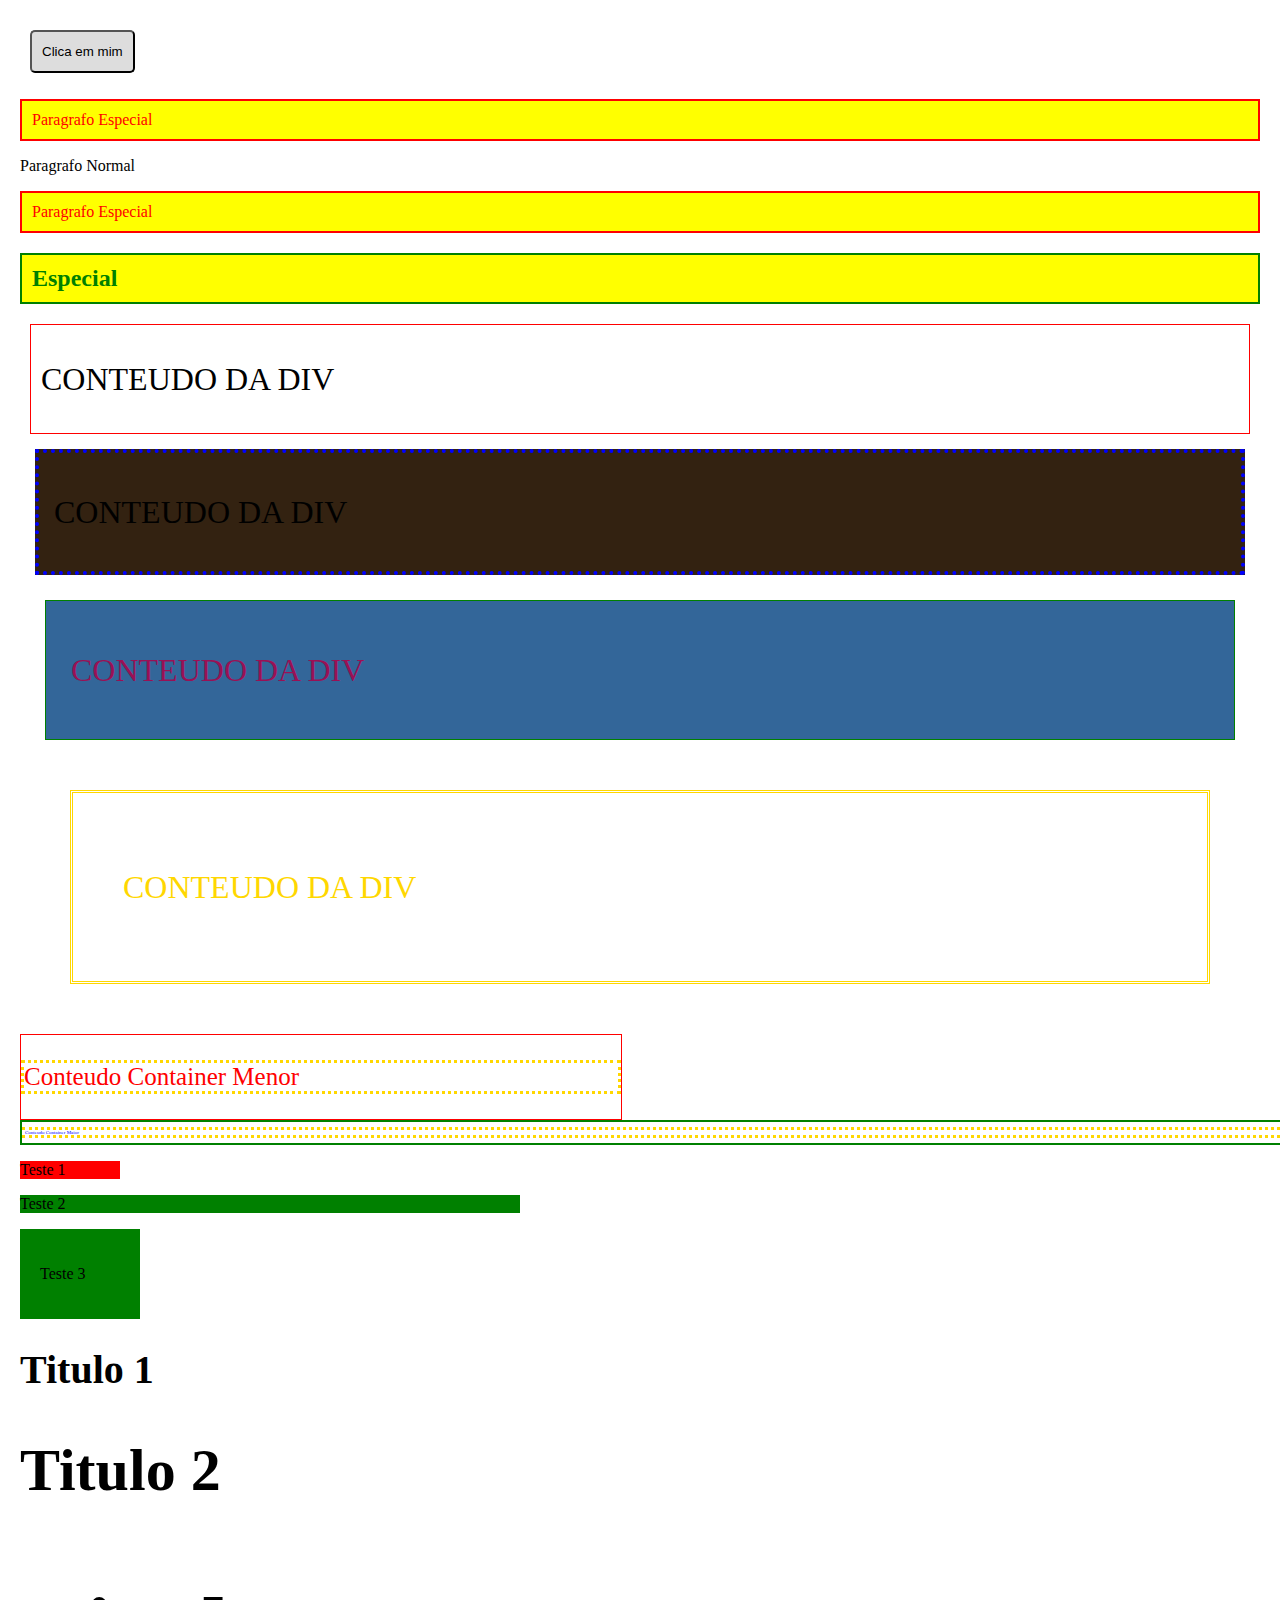
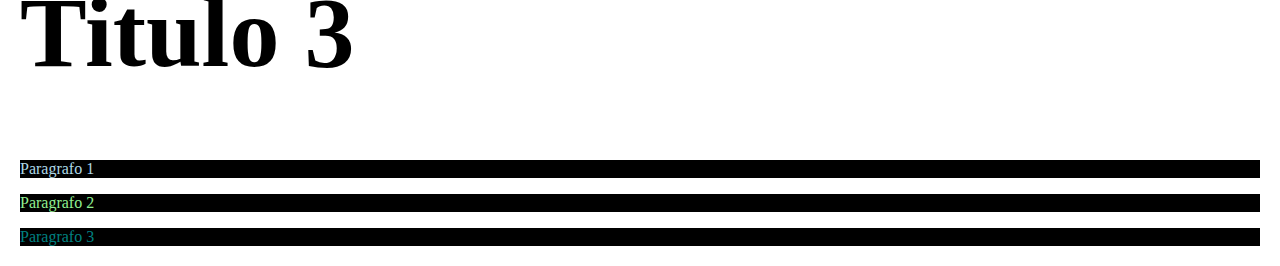
<file: funcionalidades/index.html>
<!DOCTYPE html>
<html lang="en">
<head>
    <meta charset="UTF-8">
    <meta name="viewport" content="width=device-width, initial-scale=1.0">
    <title>Funcionalidades</title>
    <link rel="stylesheet" href="css/style.css">
</head>
<body>
    <button class="btn">Clica em mim</button>
    <p class="p-esp">Paragrafo Especial</p>
    <p>Paragrafo Normal</p>
    <p class="p-esp">Paragrafo Especial</p>
    <h2>Especial</h2>
    <div class="esp-menor">
        <p>Conteudo da DIV</p>
    </div>
    <div class="esp-medio">
        <p>Conteudo da DIV</p>
    </div>
    <div class="esp-maior">
        <p>Conteudo da DIV</p>
    </div>
    <div class="esp-maior-ainda">
        <p>Conteudo da DIV</p>
    </div>

    <div class="container-menor">
        <p class="fonte-grande">Conteudo Container Menor</p>
    </div>

    <div class="container-maior">
        <p class="fonte-pequena">Conteudo Container Maior</p>
    </div>

    <div class="teste-1">
        <p>Teste 1</p>
    </div>

    <div class="teste-2">
        <p>Teste 2</p>
    </div>

    <div class="teste-3">
        <p>Teste 3</p>
    </div>

    <h1 class="title-40px">Titulo 1</h1>
    <h1 class="title-60px">Titulo 2</h1>
    <h1 class="title-100px">Titulo 3</h1>

    <p class="p-1">Paragrafo 1</p>
    <p class="p-2">Paragrafo 2</p>
    <p class="p-3">Paragrafo 3</p>
</body>
</html>
</file>
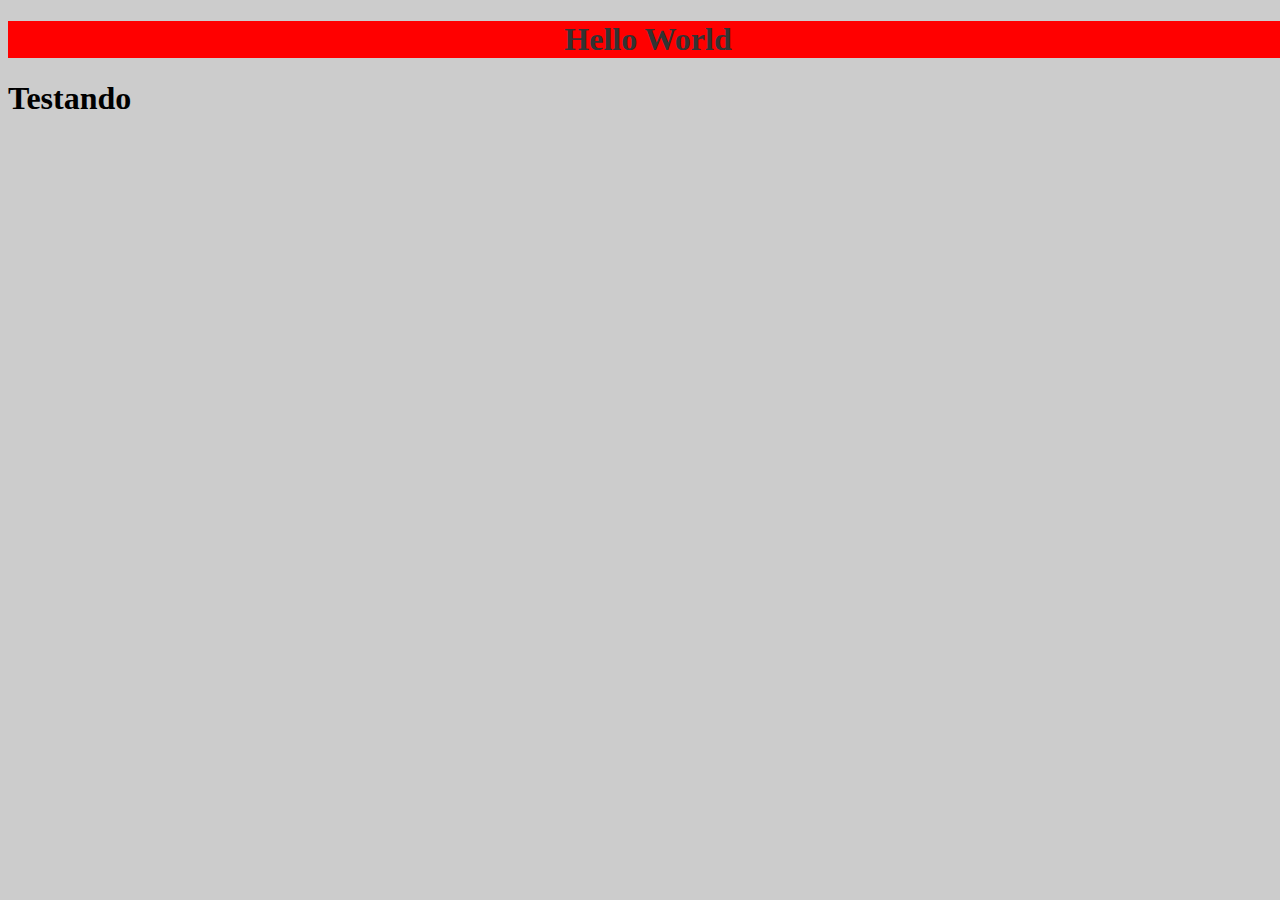
<file: primeiro-projeto/index.html>
<!DOCTYPE html>
<html lang="en">
<head>
    <meta charset="UTF-8">
    <meta name="viewport" content="width=device-width, initial-scale=1.0">
    <title>Intro SASS</title>
    <link rel="stylesheet" href="css/style.css">
</head>
<body>
    <div class="container">
        <h1>Hello World</h1>
    </div>
    <h1>Testando</h1>
</body>
</html>
</file>
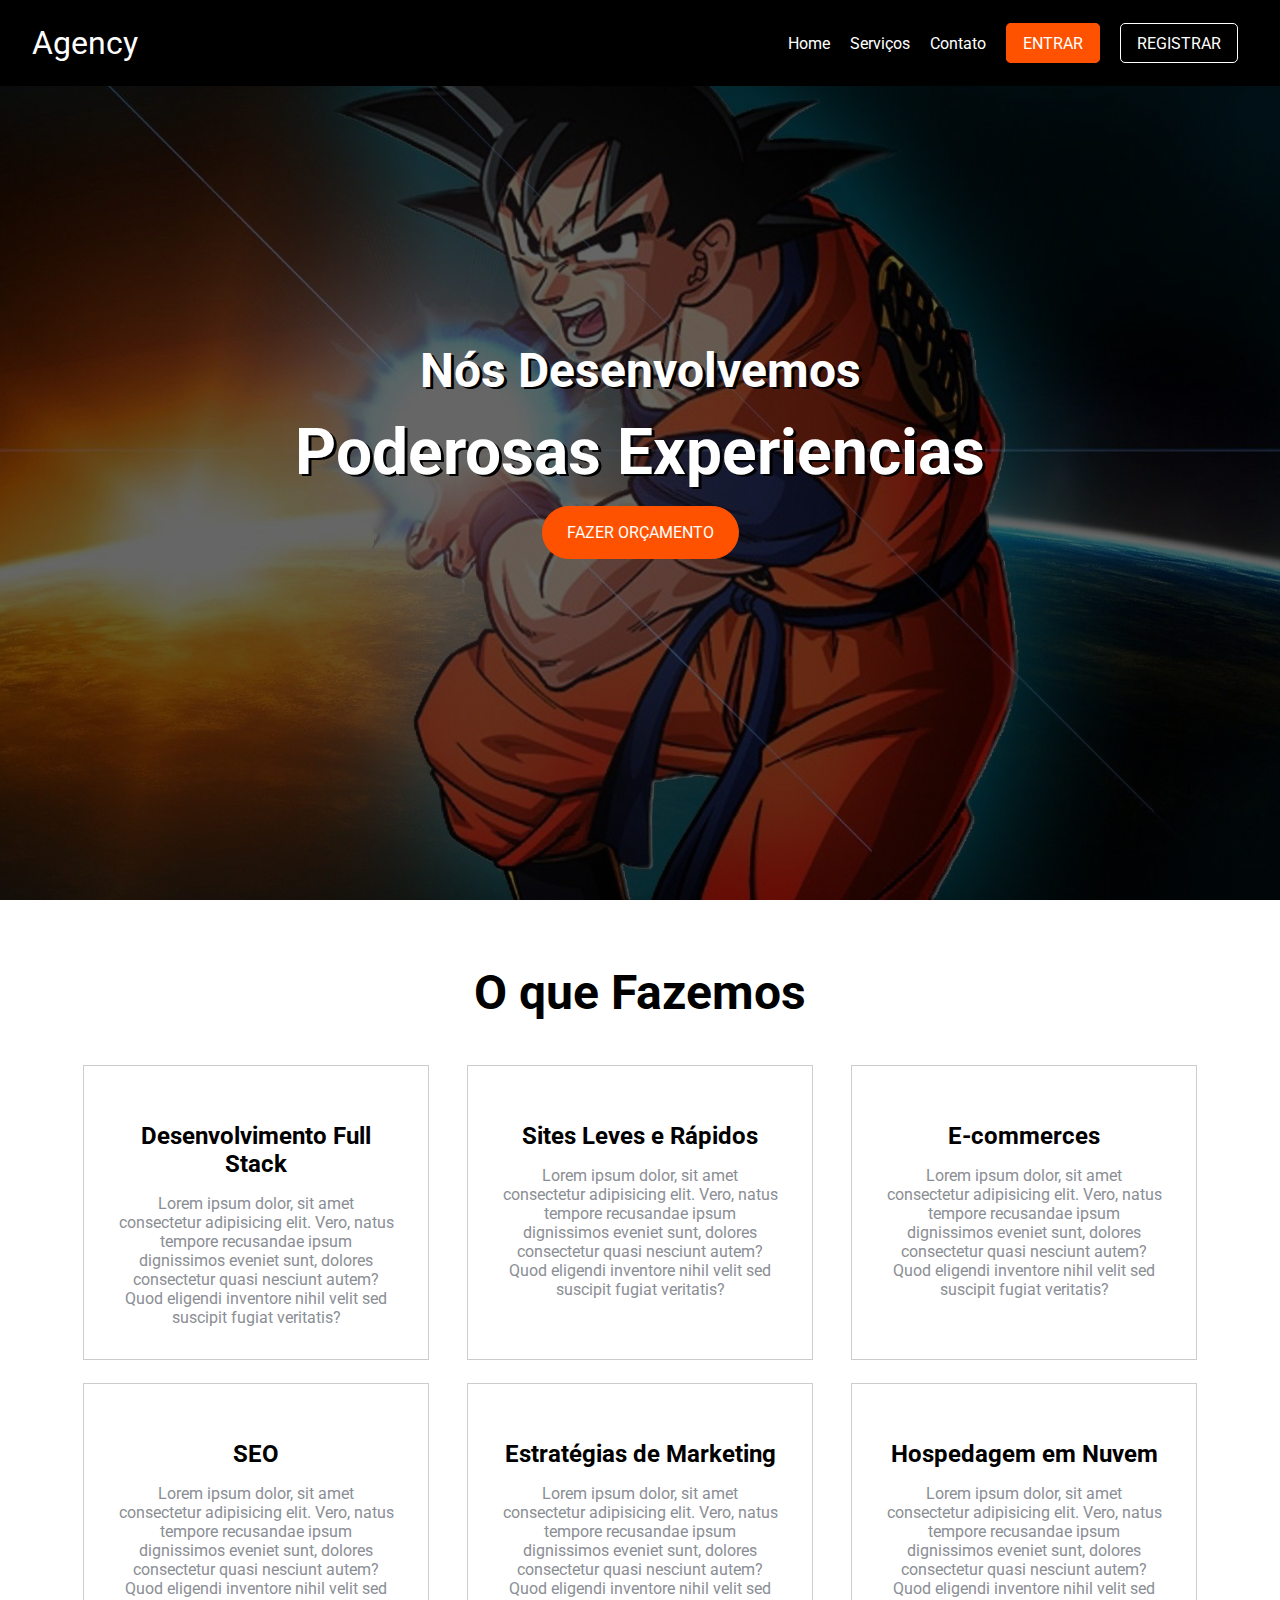
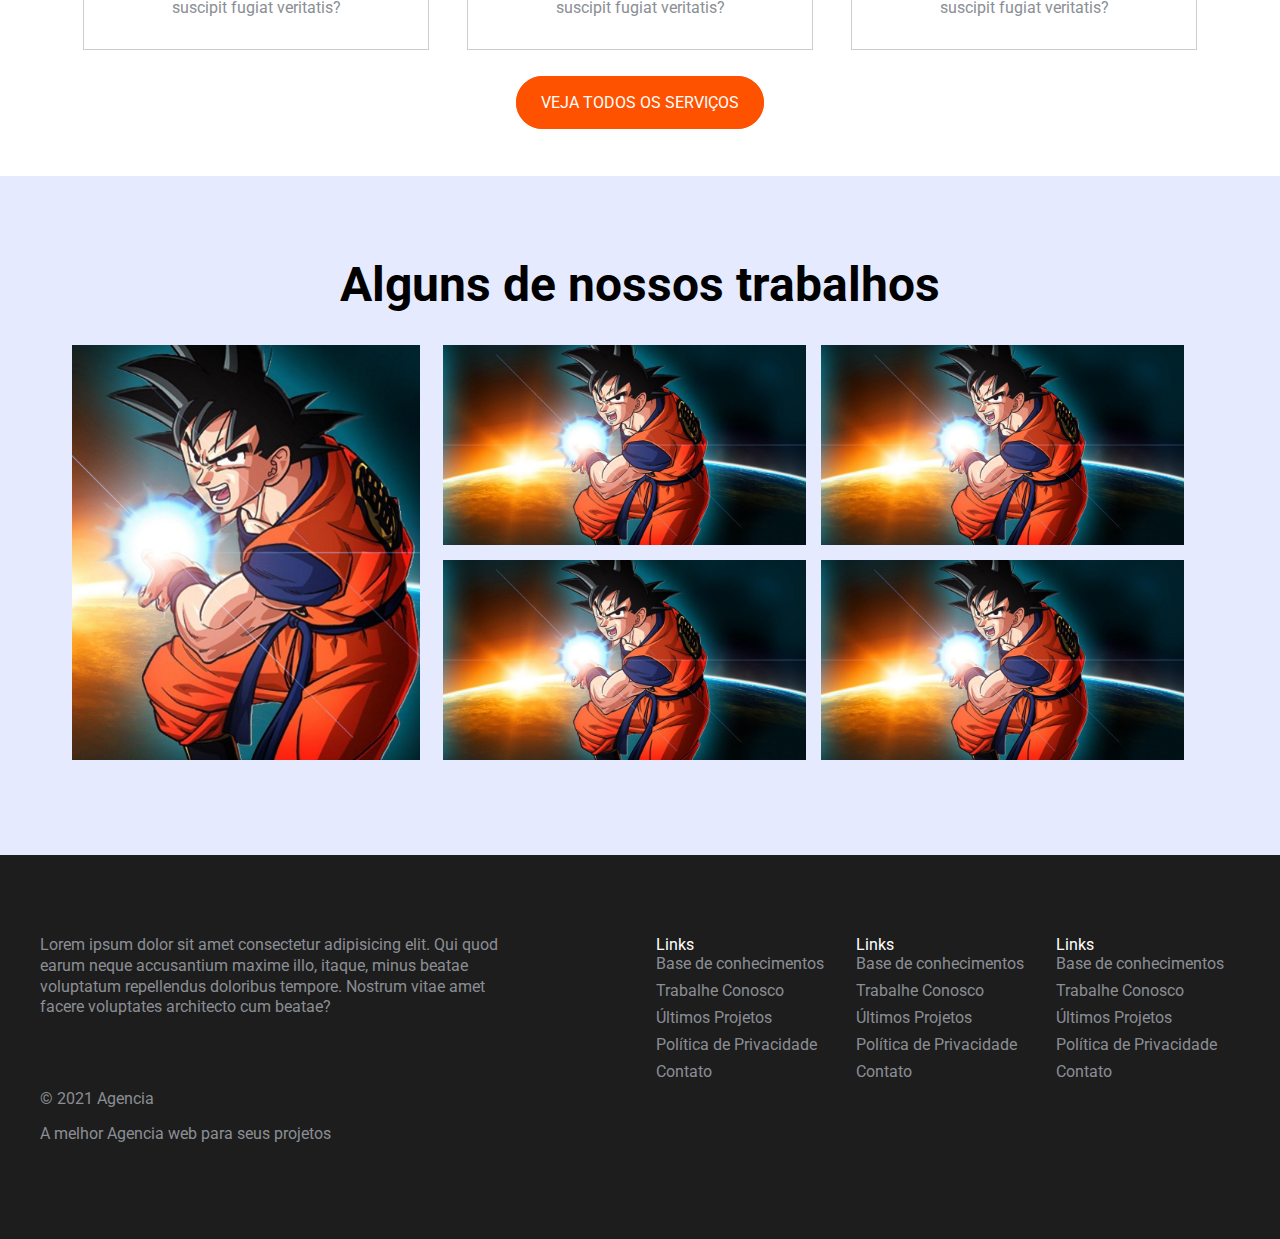
<file: project01/index.html>
<!DOCTYPE html>
<html lang="en">
<head>
    <meta charset="UTF-8">
    <meta name="viewport" content="width=device-width, initial-scale=1.0">
    <title>Agency</title>
    <!--Google Fonts-->
    <link rel="preconnect" href="https://fonts.gstatic.com">
    <link href="https://fonts.googleapis.com/css2?family=Roboto:ital,wght@0,300;0,700;0,900;1,300;1,900&display=swap" rel="stylesheet">
    <!--Font Awesome-->
    <link rel="stylesheet" href="https://cdnjs.cloudflare.com/ajax/libs/font-awesome/5.15.2/css/all.min.css" integrity="sha512-HK5fgLBL+xu6dm/Ii3z4xhlSUyZgTT9tuc/hSrtw6uzJOvgRr2a9jyxxT1ely+B+xFAmJKVSTbpM/CuL7qxO8w==" crossorigin="anonymous" />
    <!--CSS DO PROJETO-->
    <link rel="stylesheet" href="css/style.css">
</head>
<body>
    <!--CABEÇALHO-->
    <header id="main-banner">
        <div class="nav-container">
            <a href="#" class="brand">
                <i class="fas fa-brain"></i> Agency
            </a>        
            <nav>
                <ul class="nav-container-navbar">
                    <li>
                        <a href="#">Home</a>
                    </li>
                    <li>
                        <a href="#">Serviços</a>
                    </li>
                    <li>
                        <a href="#">Contato</a>
                    </li>
                    <li>
                        <a href="#" class="btn btn-primary">Entrar</a>
                    </li>
                    <li>
                        <a href="#" class="btn">Registrar</a>
                    </li>
                </ul>
            </nav>
            <i class="fas fa-bars"></i>
        </div>   
        <div class="title-container">
            <h2>Nós Desenvolvemos</h2>
            <h1>Poderosas Experiencias</h1>
            <a href="#" class="btn btn-primary btn-rounded">Fazer Orçamento</a>
        </div>     
    </header>
    <!--SERVIÇOS-->
    <main class="services-container">
        <h2>O que Fazemos</h2>
        <div class="services-card-container">
            <div class="services-card">
                <i class="fab fa-buffer"></i>
                <h3>Desenvolvimento Full Stack</h3>
                <p>Lorem ipsum dolor, sit amet consectetur adipisicing elit. Vero, natus tempore recusandae ipsum dignissimos eveniet sunt, dolores consectetur quasi nesciunt autem? Quod eligendi inventore nihil velit sed suscipit fugiat veritatis?</p>
            </div>
            <div class="services-card">
                <i class="fas fa-bolt"></i>
                <h3>Sites Leves e Rápidos</h3>
                <p>Lorem ipsum dolor, sit amet consectetur adipisicing elit. Vero, natus tempore recusandae ipsum dignissimos eveniet sunt, dolores consectetur quasi nesciunt autem? Quod eligendi inventore nihil velit sed suscipit fugiat veritatis?</p>
            </div>
            <div class="services-card">
                <i class="fas fa-cart-plus"></i>
                <h3>E-commerces</h3>
                <p>Lorem ipsum dolor, sit amet consectetur adipisicing elit. Vero, natus tempore recusandae ipsum dignissimos eveniet sunt, dolores consectetur quasi nesciunt autem? Quod eligendi inventore nihil velit sed suscipit fugiat veritatis?</p>
            </div>
            <div class="services-card">
                <i class="fas fa-chart-line"></i>
                <h3>SEO</h3>
                <p>Lorem ipsum dolor, sit amet consectetur adipisicing elit. Vero, natus tempore recusandae ipsum dignissimos eveniet sunt, dolores consectetur quasi nesciunt autem? Quod eligendi inventore nihil velit sed suscipit fugiat veritatis?</p>
            </div>
            <div class="services-card">
                <i class="fas fa-chess-pawn"></i>
                <h3>Estratégias de Marketing</h3>
                <p>Lorem ipsum dolor, sit amet consectetur adipisicing elit. Vero, natus tempore recusandae ipsum dignissimos eveniet sunt, dolores consectetur quasi nesciunt autem? Quod eligendi inventore nihil velit sed suscipit fugiat veritatis?</p>
            </div>
            <div class="services-card">
                <i class="fas fa-cloud"></i>
                <h3>Hospedagem em Nuvem</h3>
                <p>Lorem ipsum dolor, sit amet consectetur adipisicing elit. Vero, natus tempore recusandae ipsum dignissimos eveniet sunt, dolores consectetur quasi nesciunt autem? Quod eligendi inventore nihil velit sed suscipit fugiat veritatis?</p>
            </div>
        </div>       
        <a href="#" class="btn btn-primary btn-rounded">Veja todos os Serviços</a>
    </main>
    <!--PORTFOLIO-->
    <section class="jobs-container">
        <h2>Alguns de nossos trabalhos</h2>
        <div class="jobs-list">
            <div class="first-job" id="job1">
                <div class="job-card-cover">
                    <p class="job-card-title">Projeto 1</p>
                    <p class="job-card-description">Lorem ipsum, dolor sit amet consectetur adipisicing elit. Velit magnam repudiandae maiores asperiores perspiciatis inventore nesciunt temporibus est fugiat quasi officiis, ut, adipisci facilis fuga quam perferendis ratione, dignissimos similique?</p>
                </div>
            </div>
            <div class="other-jobs-container">
                <div class="job-card" id="job2">
                    <div class="job-card-cover">
                        <p class="job-card-title">Projeto 2</p>
                        <p class="job-card-description">Lorem ipsum, dolor sit amet consectetur adipisicing elit. Velit magnam repudiandae maiores asperiores perspiciatis inventore nesciunt temporibus est fugiat quasi officiis, ut, adipisci facilis fuga quam perferendis ratione, dignissimos similique?</p>
                    </div>
                </div>
                <div class="job-card" id="job3">
                    <div class="job-card-cover">
                        <p class="job-card-title">Projeto 3</p>
                        <p class="job-card-description">Lorem ipsum, dolor sit amet consectetur adipisicing elit. Velit magnam repudiandae maiores asperiores perspiciatis inventore nesciunt temporibus est fugiat quasi officiis, ut, adipisci facilis fuga quam perferendis ratione, dignissimos similique?</p>
                    </div>
                </div>
                <div class="job-card" id="job4">
                    <div class="job-card-cover">
                        <p class="job-card-title">Projeto 4</p>
                        <p class="job-card-description">Lorem ipsum, dolor sit amet consectetur adipisicing elit. Velit magnam repudiandae maiores asperiores perspiciatis inventore nesciunt temporibus est fugiat quasi officiis, ut, adipisci facilis fuga quam perferendis ratione, dignissimos similique?</p>
                    </div>
                </div>
                <div class="job-card" id="job5">
                    <div class="job-card-cover">
                        <p class="job-card-title">Projeto 5</p>
                        <p class="job-card-description">Lorem ipsum, dolor sit amet consectetur adipisicing elit. Velit magnam repudiandae maiores asperiores perspiciatis inventore nesciunt temporibus est fugiat quasi officiis, ut, adipisci facilis fuga quam perferendis ratione, dignissimos similique?</p>
                    </div>
                </div>
            </div>
        </div>
    </section>
    <!--FOOTER-->
    <footer>
        <div class="footer-container">
            <div class="footer-desc-container">
                <h3 class="footer-title"></h3>
                <p>Lorem ipsum dolor sit amet consectetur adipisicing elit. Qui quod earum neque accusantium maxime illo, itaque, minus beatae voluptatum repellendus doloribus tempore. Nostrum vitae amet facere voluptates architecto cum beatae?</p>
            </div>
            <div class="footer-links-container">
                <div class="footer-links-container-list">
                    <p class="footer-title">Links</p>
                    <ul>
                        <li>
                            <a href="#">Base de conhecimentos</a>
                        </li>
                        <li>
                            <a href="#">Trabalhe Conosco</a>
                        </li>
                        <li>
                            <a href="#">Últimos Projetos</a>
                        </li>
                        <li>
                            <a href="#">Política de Privacidade</a>
                        </li>
                        <li>
                            <a href="#">Contato</a>
                        </li>
                    </ul>
                </div>
                <div class="footer-links-container-list">
                    <p class="footer-title">Links</p>
                    <ul>
                        <li>
                            <a href="#">Base de conhecimentos</a>
                        </li>
                        <li>
                            <a href="#">Trabalhe Conosco</a>
                        </li>
                        <li>
                            <a href="#">Últimos Projetos</a>
                        </li>
                        <li>
                            <a href="#">Política de Privacidade</a>
                        </li>
                        <li>
                            <a href="#">Contato</a>
                        </li>
                    </ul>
                </div>
                <div class="footer-links-container-list">
                    <p class="footer-title">Links</p>
                    <ul>
                        <li>
                            <a href="#">Base de conhecimentos</a>
                        </li>
                        <li>
                            <a href="#">Trabalhe Conosco</a>
                        </li>
                        <li>
                            <a href="#">Últimos Projetos</a>
                        </li>
                        <li>
                            <a href="#">Política de Privacidade</a>
                        </li>
                        <li>
                            <a href="#">Contato</a>
                        </li>
                    </ul>
                </div>
            </div>
            <div class="footer-copy-right-container">
                <p>&copy; 2021 Agencia</p>
                <p>A melhor Agencia web para seus projetos</p>
            </div>
        </div>
    </footer>
</body>
</html>
</file>
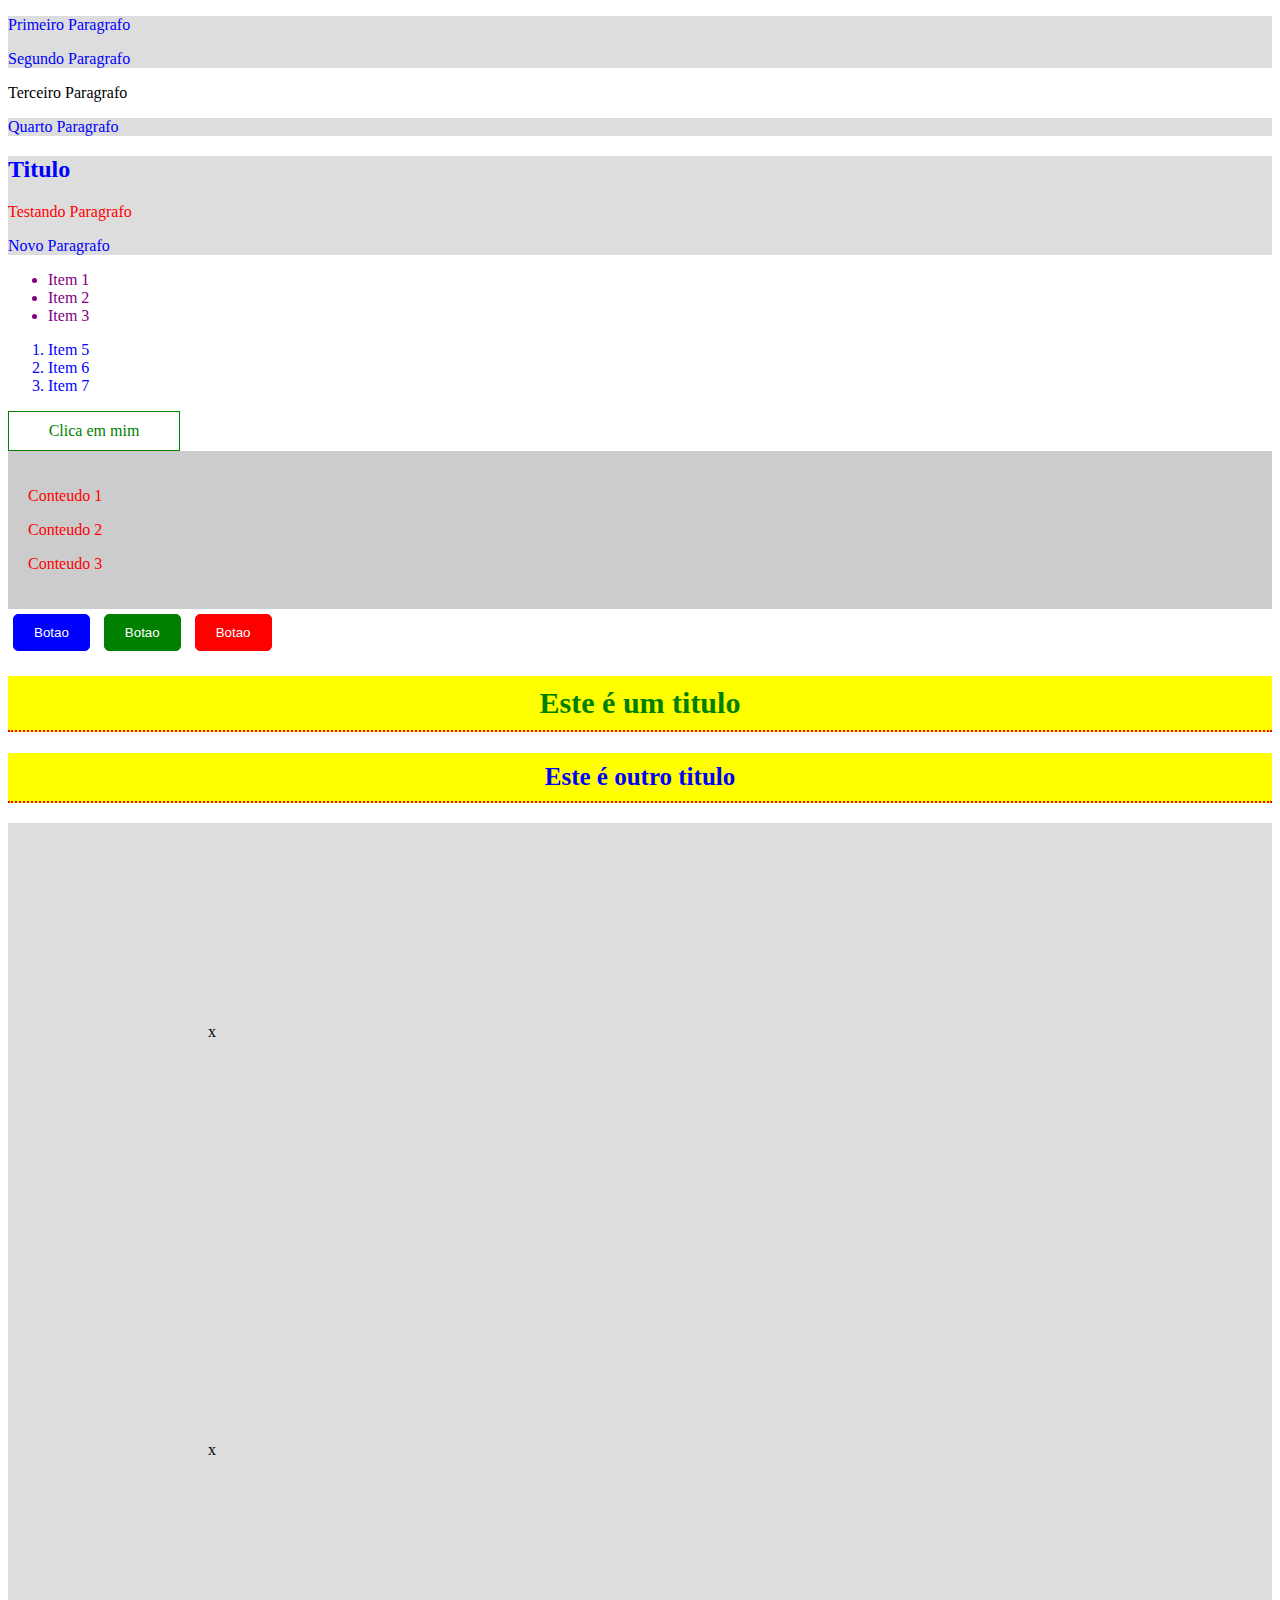
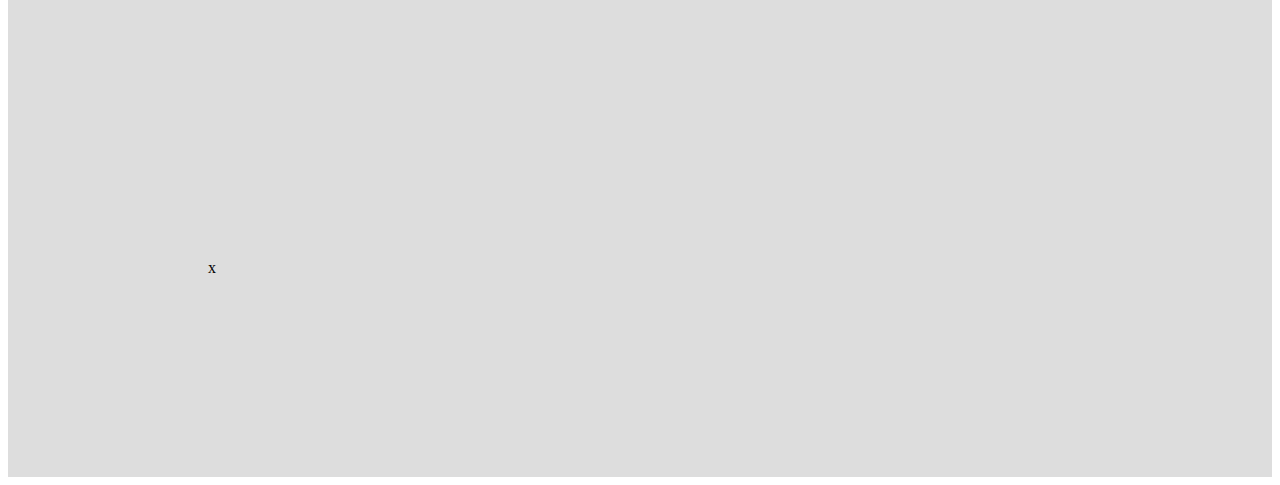
<file: regras-estilo/index.html>
<!DOCTYPE html>
<html lang="en">
<head>
    <meta charset="UTF-8">
    <meta name="viewport" content="width=device-width, initial-scale=1.0">
    <title>REGRAS ESTILO</title>
    <link rel="stylesheet" href="css/style.css">
</head>
<body>
    <div>
        <p>Primeiro Paragrafo</p>
        <p>Segundo Paragrafo</p>
    </div>
    <p>Terceiro Paragrafo</p>
    <div>
        <p>Quarto Paragrafo</p>
    </div>
    <main>
        <h2>Titulo</h2>
        <p class="p-vermelho">Testando Paragrafo</p>
        <p>Novo Paragrafo</p>
    </main>
    <ul>
        <li>Item 1</li>
        <li>Item 2</li>
        <li>Item 3</li>
    </ul>
    <ol>
        <li>Item 5</li>
        <li>Item 6</li>
        <li>Item 7</li>
    </ol>
    <a href="#">Clica em mim</a>
    <div class="container">
        <p class="container-content">Conteudo 1</p>
        <p class="container-content">Conteudo 2</p>
        <p class="container-content">Conteudo 3</p>
    </div>

    <button class="btn">Botao</button>
    <button class="btn btn-success">Botao</button>
    <button class="btn btn-danger">Botao</button>
    <h1 class="title">Este é um titulo</h1>
    <h2 class="subtitle">Este é outro titulo</h2>
    <div class="spacing">x</div>
    <div class="spacing">x</div>
    <div class="spacing">x</div>
</body>
</html>
</file>
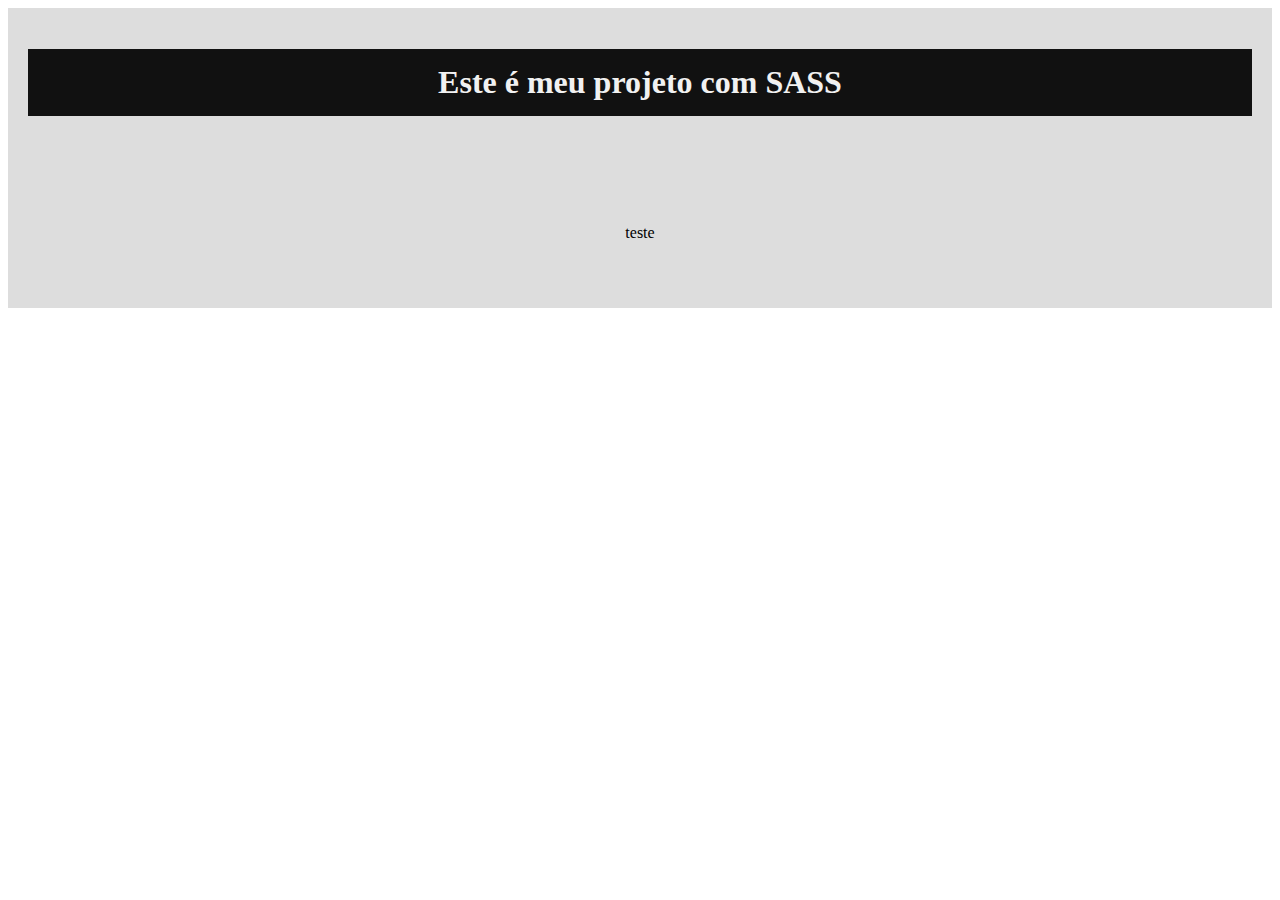
<file: sass-sintaxe/index.html>
<!DOCTYPE html>
<html lang="en">
<head>
    <meta charset="UTF-8">
    <meta name="viewport" content="width=device-width, initial-scale=1.0">
    <title>SINTAXE SASS</title>
    <link rel="stylesheet" href="css/style.min.css">
</head>
<body>
    <div class="container">
        <h1 id="titulo">Este é meu projeto com SASS</h1>
    </div>
    <div class="container-bottom">
        <p>teste</p>
    </div>
</body>
</html>
</file>
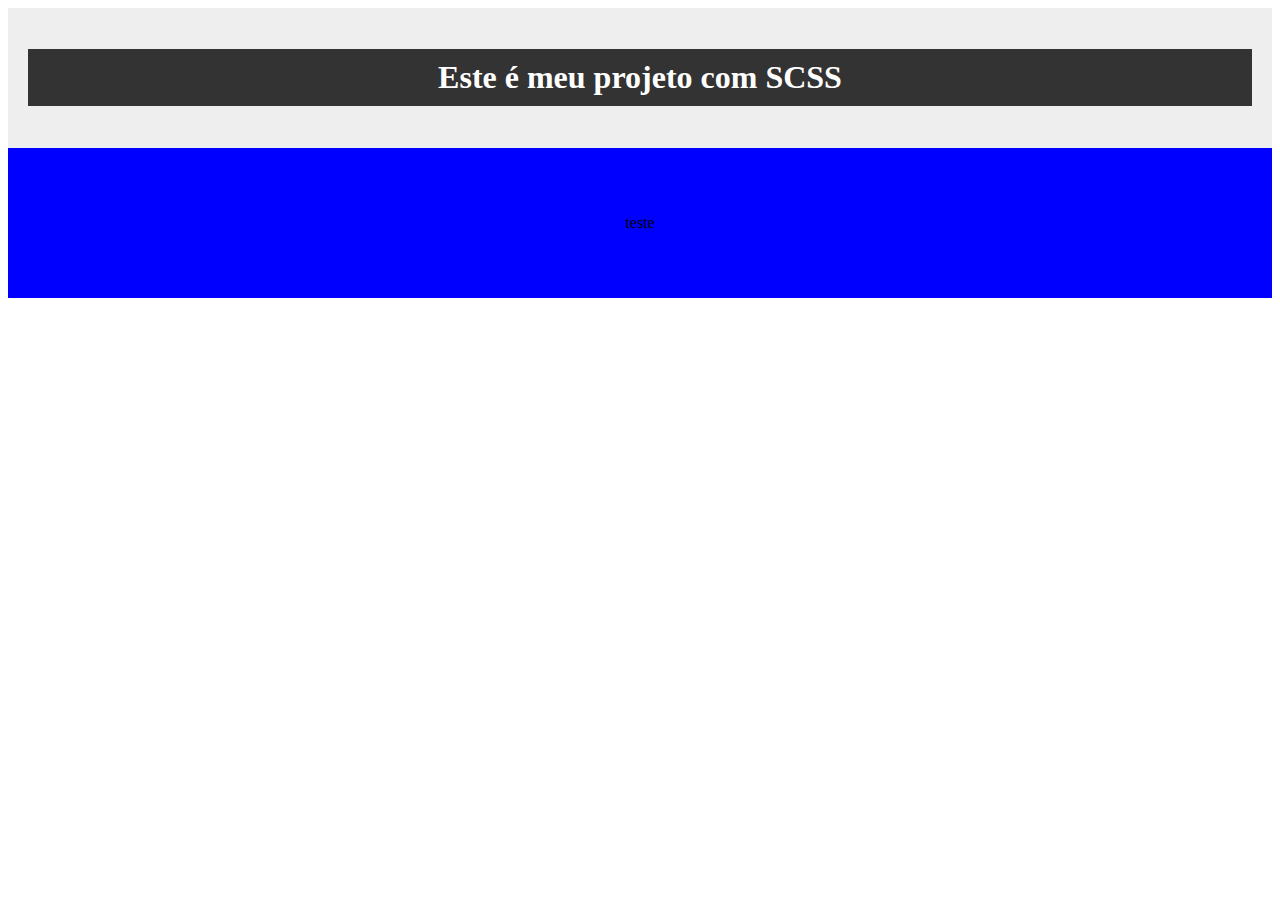
<file: scss-sintaxe/index.html>
<!DOCTYPE html>
<html lang="en">
<head>
    <meta charset="UTF-8">
    <meta name="viewport" content="width=device-width, initial-scale=1.0">
    <title>SINTAXE SCSS</title>
    <link rel="stylesheet" href="css/style.css">
</head>
<body>
    <div class="container">
        <h1 id="titulo">Este é meu projeto com SCSS</h1>
    </div>
    <div class="container-bottom">
        <p>teste</p>
    </div>
</body>
</html>
</file>
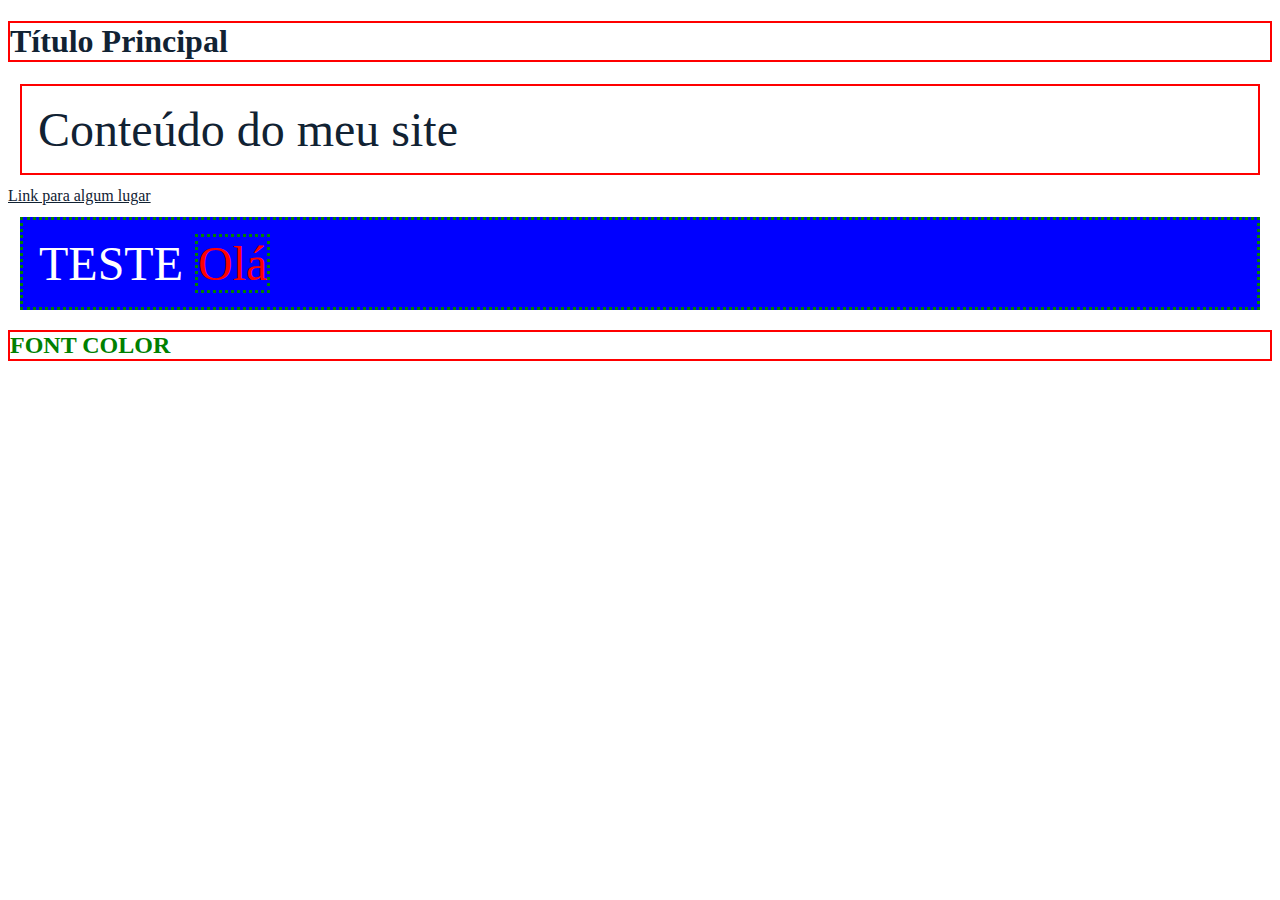
<file: variaveis/index.html>
<!DOCTYPE html>
<html lang="en">
<head>
    <meta charset="UTF-8">
    <meta name="viewport" content="width=device-width, initial-scale=1.0">
    <title>Variaveis</title>
    <link rel="stylesheet" href="css/style.css">
</head>
<body>
    <h1>Título Principal</h1>
    <p>Conteúdo do meu site</p>
    <a href="#">Link para algum lugar</a>
    <div>
        <p>TESTE <span>Olá</span> </p>
    </div>
    <h2>FONT COLOR</h2>
</body>
</html>
</file>
<file: funcionalidades/css/style.css>
.btn {
  background-color: #DDD;
  color: #000;
  padding: 12px 10px;
  border-radius: 5px;
  margin: 10px;
}

.esp-maior-ainda, .esp-maior, .esp-medio, .esp-menor {
  font-size: 2rem;
  line-height: 1.5rem;
  text-transform: uppercase;
}

h2 {
  color: red;
  background-color: yellow;
  padding: 10px;
  border: 2px solid red;
}
h2:hover {
  border-color: blue;
  color: blue;
}

body {
  margin: 20px;
}

.p-esp {
  color: red;
  background-color: yellow;
  padding: 10px;
  border: 2px solid red;
}
.p-esp:hover {
  border-color: blue;
  color: blue;
}

h2 {
  border-color: green;
  color: green;
}

.esp-menor {
  padding: 10px;
  margin: 10px;
  border: 1px solid red;
  color: #000000;
  background-color: #FFFFFF;
}

.esp-medio {
  padding: 15px;
  margin: 15px;
  border: 4px dotted blue;
  color: #000000;
  background-color: #321;
}

.esp-maior {
  padding: 25px;
  margin: 25px;
  border: 1px solid green;
  color: #915;
  background-color: #369;
}

.esp-maior-ainda {
  padding: 50px;
  margin: 50px;
  border: 3px double gold;
  color: gold;
  background-color: #FFFFFF;
}

.container-menor {
  width: 600px;
  border: 1px solid red;
}

.container-maior {
  width: 100rem;
  border: 2px solid green;
}

.fonte-pequena {
  font-size: 5px;
  color: blue;
  border: 3px dotted gold;
}

.fonte-grande {
  font-size: 25px;
  color: red;
  border: 3px dotted gold;
}

.teste-1 {
  width: 100px;
  background-color: red;
}

.teste-2 {
  width: 500px;
  background-color: green;
}

.teste-3 {
  width: 80px;
  padding: 20px;
  background-color: green;
}

.title-40px {
  font-size: 40px;
  line-height: 48px;
}

.title-60px {
  font-size: 60px;
  line-height: 72px;
}

.title-100px {
  font-size: 100px;
  line-height: 120px;
}

.p-1 {
  color: lightblue;
  background-color: #000000;
}

.p-2 {
  color: lightgreen;
  background-color: #000000;
}

.p-3 {
  color: teal;
  background-color: #000000;
}

/*# sourceMappingURL=style.css.map */
</file>
<file: primeiro-projeto/css/style.css>
body {
  background-color: #CCC;
  width: 100%;
  height: 100%;
}

.container {
  background-color: lightblue;
}
.container h1 {
  color: #333;
  text-align: center;
  background-color: red;
}

/*# sourceMappingURL=style.css.map */
</file>
<file: project01/css/style.css>
#main-banner .title-container h1, #main-banner .title-container h2 {
  text-shadow: 3px 2px #000000;
}

.jobs-container h2, .services-container h2 {
  font-size: 3rem;
  margin-top: 2rem;
  text-align: center;
}

.jobs-container .jobs-list .other-jobs-container .job-card, .jobs-container .jobs-list .first-job {
  background-size: cover;
  background-position: center;
}

.jobs-container .jobs-list .other-jobs-container .job-card .job-card-title, .jobs-container .jobs-list .first-job .job-card-title, .jobs-container .jobs-list .other-jobs-container .job-card .job-card-cover, .jobs-container .jobs-list .first-job .job-card-cover, .jobs-container .jobs-list .other-jobs-container .job-card .job-card-description, .jobs-container .jobs-list .first-job .job-card-description {
  opacity: 0;
}
@media (max-width: 425px) {
  .jobs-container .jobs-list .other-jobs-container .job-card .job-card-title, .jobs-container .jobs-list .first-job .job-card-title, .jobs-container .jobs-list .other-jobs-container .job-card .job-card-cover, .jobs-container .jobs-list .first-job .job-card-cover, .jobs-container .jobs-list .other-jobs-container .job-card .job-card-description, .jobs-container .jobs-list .first-job .job-card-description {
    opacity: 1;
  }
}
.jobs-container .jobs-list .other-jobs-container .job-card:hover .job-card-title, .jobs-container .jobs-list .first-job:hover .job-card-title, .jobs-container .jobs-list .other-jobs-container .job-card:hover .job-card-cover, .jobs-container .jobs-list .first-job:hover .job-card-cover, .jobs-container .jobs-list .other-jobs-container .job-card:hover .job-card-description, .jobs-container .jobs-list .first-job:hover .job-card-description {
  opacity: 1;
}

.btn {
  padding: 0.6rem 1rem;
  border: 1px solid #FFF;
  text-transform: uppercase;
  border-radius: 5px;
  transition: 0.3s;
  color: #FFF;
}
.btn:hover {
  border-color: #ff5200;
  color: #ff5200;
}
.btn-primary {
  background-color: #ff5200;
  border-color: #ff5200;
}
.btn-primary:hover {
  background-color: transparent;
}
.btn-rounded {
  margin-top: 1rem;
  border-radius: 2rem;
  padding: 1rem 1.5rem;
}

* {
  margin: 0;
  padding: 0;
  box-sizing: border-box;
  font-family: "Roboto";
}

a {
  text-decoration: none;
}

li {
  list-style: none;
}

#main-banner {
  background: linear-gradient(rgba(0, 0, 0, 0.6), rgba(0, 0, 0, 0.6)), url("../img/goku.jpg");
  height: 100vh;
  background-size: cover;
  background-position: center;
}
@media (max-width: 425px) {
  #main-banner {
    text-align: center;
    padding: 2rem;
  }
}
@media (max-width: 425px) {
  #main-banner nav {
    display: none;
  }
}
#main-banner .nav-container {
  display: flex;
  justify-content: space-between;
  position: fixed;
  top: 0;
  left: 0;
  width: 100%;
  padding: 1.5rem 2rem;
  background-color: #000000;
  z-index: 10;
}
@media (max-width: 425px) {
  #main-banner .nav-container {
    padding: 1rem;
  }
}
#main-banner .nav-container .brand {
  color: #FFF;
  font-size: 2rem;
  transition: 0.3s;
}
#main-banner .nav-container .brand:hover {
  color: #ff5200;
}
#main-banner .nav-container-navbar {
  display: flex;
  align-items: center;
  height: 100%;
}
#main-banner .nav-container-navbar li {
  margin: 5px 10px;
}
#main-banner .nav-container-navbar li a {
  color: #FFF;
  transition: 0.3s;
}
#main-banner .nav-container-navbar li a:hover {
  color: #ff5200;
}
#main-banner .nav-container .fas.fa-bars {
  font-size: 2rem;
  color: #FFF;
  display: none;
}
@media (max-width: 425px) {
  #main-banner .nav-container .fas.fa-bars {
    display: block;
  }
}
#main-banner .title-container {
  color: #FFF;
  display: flex;
  flex-direction: column;
  align-items: center;
  justify-content: center;
  height: 100%;
}
@media (max-width: 425px) {
  #main-banner .title-container {
    text-align: center;
    padding: 2rem;
  }
}
#main-banner .title-container h2 {
  font-size: 3rem;
}
#main-banner .title-container h1 {
  font-size: 4rem;
  margin-top: 1rem;
}

.services-container {
  text-align: center;
  padding: 2rem;
  margin-bottom: 2rem;
}
.services-container .services-card-container {
  display: flex;
  flex-wrap: wrap;
  justify-content: space-around;
  padding: 2rem;
}
@media (max-width: 425px) {
  .services-container .services-card-container {
    padding: 2rem 0;
  }
}
.services-container .services-card-container .services-card {
  width: 30%;
  margin: 1%;
  padding: 2rem;
  border: 1px solid #cccccc;
  transition: 0.3s;
}
@media (max-width: 425px) {
  .services-container .services-card-container .services-card {
    width: 100%;
    margin-bottom: 2rem;
  }
}
.services-container .services-card-container .services-card i {
  color: #ff5200;
  font-size: 4rem;
  display: block;
  margin-top: 1rem;
  margin-bottom: 1.5rem;
}
.services-container .services-card-container .services-card h3 {
  font-size: 1.5rem;
  margin-bottom: 1rem;
}
.services-container .services-card-container .services-card p {
  color: #8B8E94;
}
.services-container .services-card-container .services-card:hover {
  border-color: transparent;
  box-shadow: 0 1px 10px #CCC;
}

.jobs-container {
  background-color: #E5EAFF;
  padding: 3rem;
}
@media (max-width: 425px) {
  .jobs-container {
    padding: 2rem;
  }
}
.jobs-container .jobs-list {
  display: flex;
  padding: 2rem 0;
}
@media (max-width: 425px) {
  .jobs-container .jobs-list {
    flex-direction: column;
  }
}
.jobs-container .jobs-list .first-job {
  width: 30%;
  height: 415px;
  margin: 0 2%;
  background-image: url("../img/goku.jpg");
  position: relative;
  cursor: pointer;
  transition: 0.5s;
}
@media (max-width: 425px) {
  .jobs-container .jobs-list .first-job {
    width: 100%;
    height: 200px;
    margin: 0;
    margin-bottom: 2rem;
  }
}
.jobs-container .jobs-list .other-jobs-container {
  display: flex;
  flex-wrap: wrap;
  width: 68%;
}
@media (max-width: 425px) {
  .jobs-container .jobs-list .other-jobs-container {
    width: 100%;
    flex-direction: column;
  }
}
.jobs-container .jobs-list .other-jobs-container .job-card {
  width: 46%;
  height: 200px;
  position: relative;
  cursor: pointer;
  margin-bottom: 15px;
  margin-right: 15px;
}
@media (max-width: 425px) {
  .jobs-container .jobs-list .other-jobs-container .job-card {
    width: 100%;
    height: 200px;
    margin: 0;
    margin-bottom: 2rem;
  }
}
.jobs-container .jobs-list .other-jobs-container #job2 {
  background-image: url("../img/goku.jpg");
}
.jobs-container .jobs-list .other-jobs-container #job3 {
  background-image: url("../img/goku.jpg");
}
.jobs-container .jobs-list .other-jobs-container #job4 {
  background-image: url("../img/goku.jpg");
}
.jobs-container .jobs-list .other-jobs-container #job5 {
  background-image: url("../img/goku.jpg");
}
.jobs-container .jobs-list .job-card-cover {
  position: absolute;
  top: 0;
  left: 0;
  width: 100%;
  height: 100%;
  padding-top: 1.75rem;
  background-color: rgba(0, 0, 0, 0.6);
  border: 3px solid #ff5200;
}
.jobs-container .jobs-list .job-card-title {
  text-align: center;
  color: #FFF;
  font-size: 2.2rem;
  font-weight: bold;
  transition: 0.5s;
}
.jobs-container .jobs-list .job-card-description {
  text-align: center;
  color: #FFF;
  padding: 1rem;
  font-size: 0.9rem;
}

footer {
  background-color: #1D1D1D;
  color: #8B8E94;
  padding: 5rem 2rem;
}
footer .footer-container {
  max-width: 1200px;
  margin: 0 auto;
  display: flex;
  flex-wrap: wrap;
}
@media (max-width: 425px) {
  footer .footer-container {
    max-width: 100%;
    flex-direction: column;
  }
}
footer .footer-container .footer-title {
  color: #FFF;
  color-font-weight: bold;
  color-margin-bottom: 1rem;
}
footer .footer-desc-container, footer .footer-links-container {
  width: 50%;
}
@media (max-width: 425px) {
  footer .footer-desc-container, footer .footer-links-container {
    width: 100%;
    margin-bottom: 2rem;
    text-align: center;
  }
}
footer .footer-desc-container p {
  width: 80%;
  line-height: 1.3;
}
@media (max-width: 425px) {
  footer .footer-desc-container p {
    width: 100%;
  }
}
footer .footer-links-container {
  display: flex;
}
@media (max-width: 425px) {
  footer .footer-links-container {
    flex-direction: column;
  }
}
footer .footer-links-container-list {
  padding: 0 1rem;
}
@media (max-width: 425px) {
  footer .footer-links-container-list {
    margin-bottom: 2rem;
  }
}
footer .footer-links-container-list li {
  margin-bottom: 0.5rem;
}
footer .footer-links-container-list li a {
  color: #8B8E94;
}
footer .footer-links-container-list li a:hover {
  color: #FFF;
}
footer .footer-copy-right-container {
  width: 100%;
}
@media (max-width: 425px) {
  footer .footer-copy-right-container {
    text-align: center;
  }
}
footer .footer-copy-right-container p {
  margin-bottom: 1rem;
}

/*# sourceMappingURL=style.css.map */
</file>
<file: regras-estilo/css/style.css>
div, main {
  background: #DDD;
}
div p, div h2, main p, main h2 {
  color: blue;
}

main .p-vermelho {
  color: red;
}

li {
  color: purple;
}

ol > li {
  color: blue;
}

a {
  text-decoration: none;
  color: green;
  padding: 10px;
  border: 1px solid green;
  display: block;
  width: 150px;
  text-align: center;
}
a:hover {
  background-color: green;
  color: white;
  transition: 0.5s;
}

.container {
  background-color: #CCC;
  padding: 20px;
  max-resolution: 20px;
}
.container-content {
  color: red;
}

.spacing {
  padding: 200px;
}

.btn {
  padding: 10px 20px;
  border: 1px solid blue;
  border-radius: 5px;
  color: #FFF;
  background-color: blue;
  cursor: pointer;
  margin: 5px;
}
.btn:hover {
  background-color: transparent;
  color: blue;
}
.btn-success {
  background-color: green;
  border-color: green;
}
.btn-success:hover {
  color: green;
}
.btn-danger {
  background-color: red;
  border-color: red;
}
.btn-danger:hover {
  color: red;
}

.subtitle, .title {
  border-bottom: 2px dotted red;
  padding: 10px;
  background-color: yellow;
  text-align: center;
}

.title {
  font-size: 30px;
  color: green;
}

.subtitle {
  font-size: 25px;
  color: blue;
}

/*# sourceMappingURL=style.css.map */
</file>
<file: scss-sintaxe/css/style.css>
.container {
  background-color: #eee;
  padding: 20px;
}
.container #titulo {
  background-color: #333;
  color: #fff;
  text-align: center;
  padding: 10px;
}

.container-bottom {
  background-color: blue;
  padding: 50px;
  text-align: center;
}

/*# sourceMappingURL=style.css.map */
</file>
<file: variaveis/css/style.css>
h1 {
  color: #123;
  border: 2px solid red;
}

p {
  color: #123;
  border: 2px solid red;
  font-size: 3rem;
  margin: 12px;
  padding: 16px;
}

a {
  color: #123;
}

div p {
  background-color: blue;
  color: #FFF;
  border: 3px dotted green;
}
div p span {
  color: red;
  border: 3px dotted green;
}

h2 {
  color: green;
  border: 2px solid red;
}

/*# sourceMappingURL=style.css.map */
</file>
<file: sass-sintaxe/css/style.min.css>
﻿/*! ESTE COMENTARIO TAMBÉM SERA INCLUIDO
 *  MAIS UMA
 *      LINHA */.container{background-color:#ddd;padding:20px}.container #titulo{background-color:#111;color:#f1f1f1;padding:15px;text-align:center}.container-bottom{background-color:#ddd;text-align:center;padding:50px}/*# sourceMappingURL=style.min.css.map */
</file>
